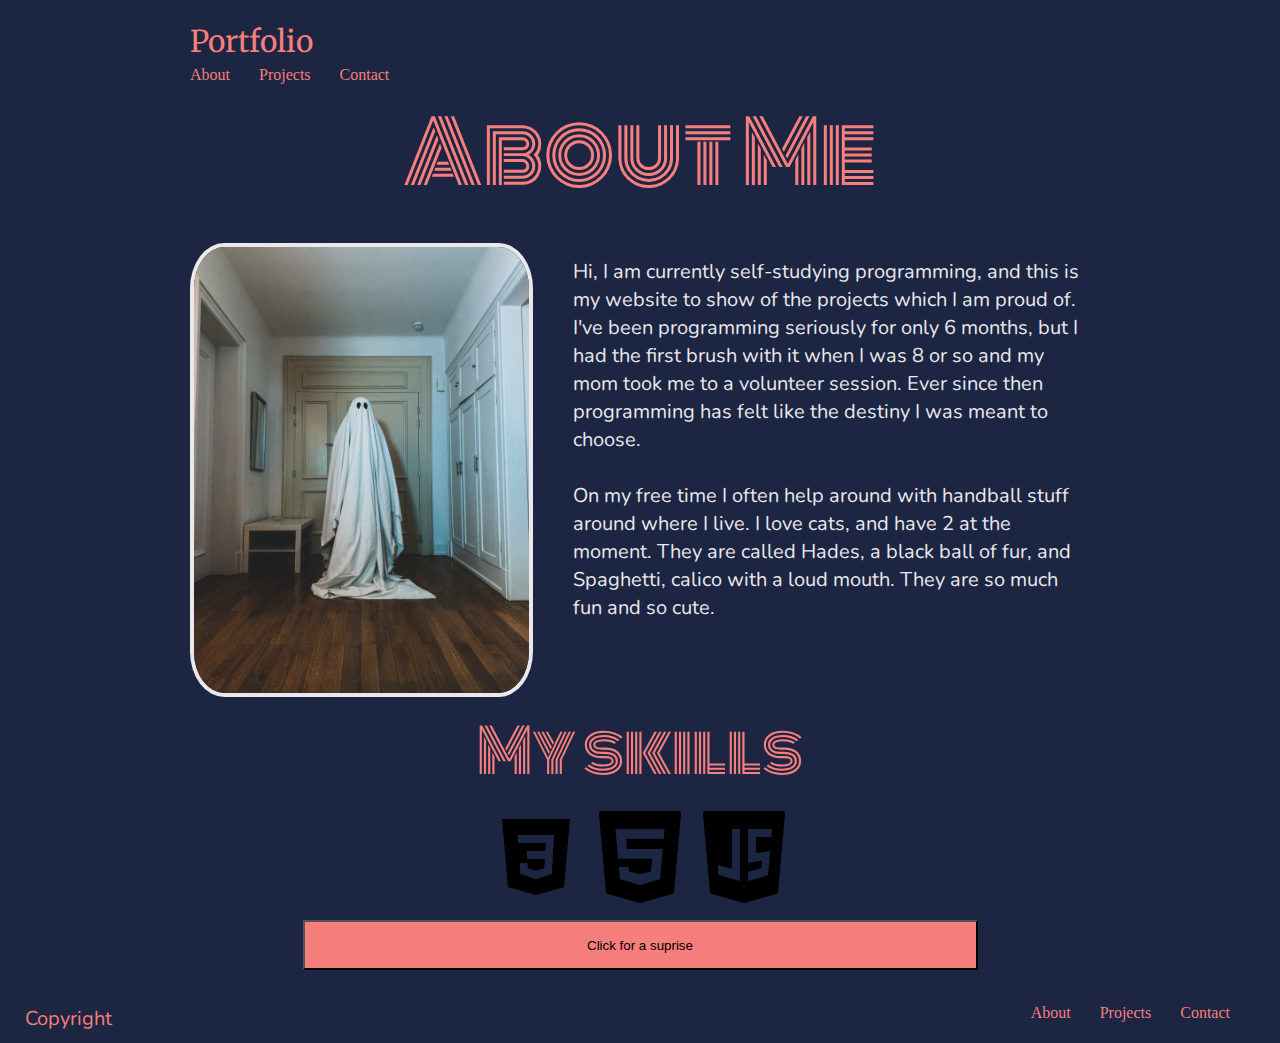
<file: index.html>
<!DOCTYPE html>
<html>
    <head>
        <link href="https://fonts.googleapis.com/css2?family=Merriweather&family=Monoton&family=Nunito&display=swap" rel="stylesheet">
        <link href="./Resources/reset.css" rel="stylesheet">
        <link href="./Resources/style.css" rel="stylesheet">
        <title>About Me</title>
    </head>
    <body>
        <header>
            <p>Portfolio</p>
            <nav>
                <a href="./index.html">About</a>
                <a href="./projects.html">Projects</a>
                <a href="./contact.html">Contact</a>
            </nav>
        </header>
        <section class="about">
            <h1>About Me</h1>
            <img src="./Resources/images/ghost me.jpg" alt="Person wearing a ghost costume">
            <p>Hi, I am currently self-studying programming, and this is my website to show of the projects which I am proud of. I've been programming seriously for only 6 months, but I had the first brush with it when I was 8 or so and my mom took me to a volunteer session. Ever since then programming has felt like the destiny I was meant to choose. <br><br> 
                On my free time I often help around with handball stuff around where I live. I love cats, and have 2 at the moment. They are called Hades, a black ball of fur, and Spaghetti, calico with a loud mouth. They are so much fun and so cute. </p>
        </section>
        <section class="skills">
            <h2>My skills</h2>
            <div>
                <img src="Resources/images/icons8-css3-100.png" alt="css logo"/>
                <img src="Resources/images/icons8-html-5-100.png" alt="html logo"/>
                <img src="Resources/images/icons8-javascript-logo-100.png" alt="javascript logo"/>
            </div>
        </section>
        <section class="suprise">
            <script src="main.js"></script>
            <img src="./Resources/images/cat.jpg" alt="a cute picture of a cat" id="picture">
            <button onclick="showPicture()" id="show">
                Click for a suprise
            </button>
            <button id="reset" onclick="hidePicture()">
                Click to hide it
            </button>
        </section>
        <footer>
            <p>Copyright</p>
            <nav>
                <a href="./index.html">About</a>
                <a href="./projects.html">Projects</a>
                <a href="./contact.html">Contact</a>
            </nav>
        </footer>
    </body>
</html>
</file>
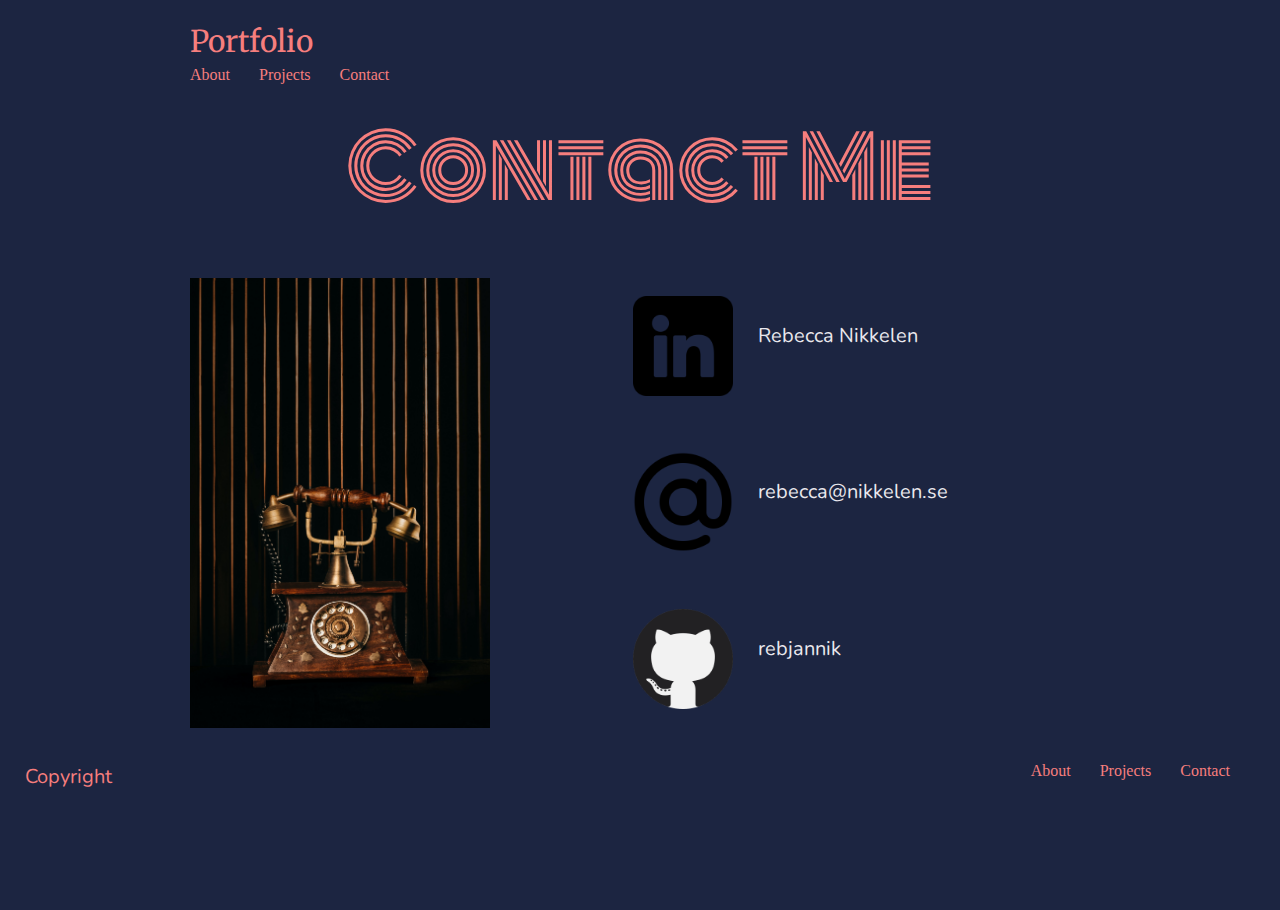
<file: contact.html>
<!DOCTYPE html>
<html>
    <head>
        <link href="https://fonts.googleapis.com/css2?family=Merriweather&family=Monoton&family=Nunito&display=swap" rel="stylesheet">
        <link href="./Resources/reset.css" rel="stylesheet">
        <link href="./Resources/style.css" rel="stylesheet">
        <title>Contact Me</title>
    </head>
    <body>
        <header>
            <p>Portfolio</p>
            <nav>
                <a href="./index.html">About</a>
                <a href="./projects.html">Projects</a>
                <a href="./contact.html">Contact</a>
            </nav>
        </header>
        <section class="contact">
            <h1>Contact Me</h1>
            <img src="./Resources/images/rotary phone.jpg" alt="rotary phone">
            <div class="linkedin">
                <img src="./Resources/images/linkedin.png" alt="my linkedin username">
                <p>Rebecca Nikkelen</p>
            </div>
            <div class="email">
                <img src="./Resources/images/email.png" alt="my email">
                <p>rebecca@nikkelen.se</p>
            </div>
            <div class="github">
                <img src="Resources/images/github.png" alt="my github porfolio">
                <p>rebjannik</p>
            </div>
        </section>
        <footer class="contactFooter">
            <p>Copyright</p>
            <nav>
                <a href="./index.html">About</a>
                <a href="./projects.html">Projects</a>
                <a href="./contact.html">Contact</a>
            </nav>
        </footer>
    </body>
</html>
</file>
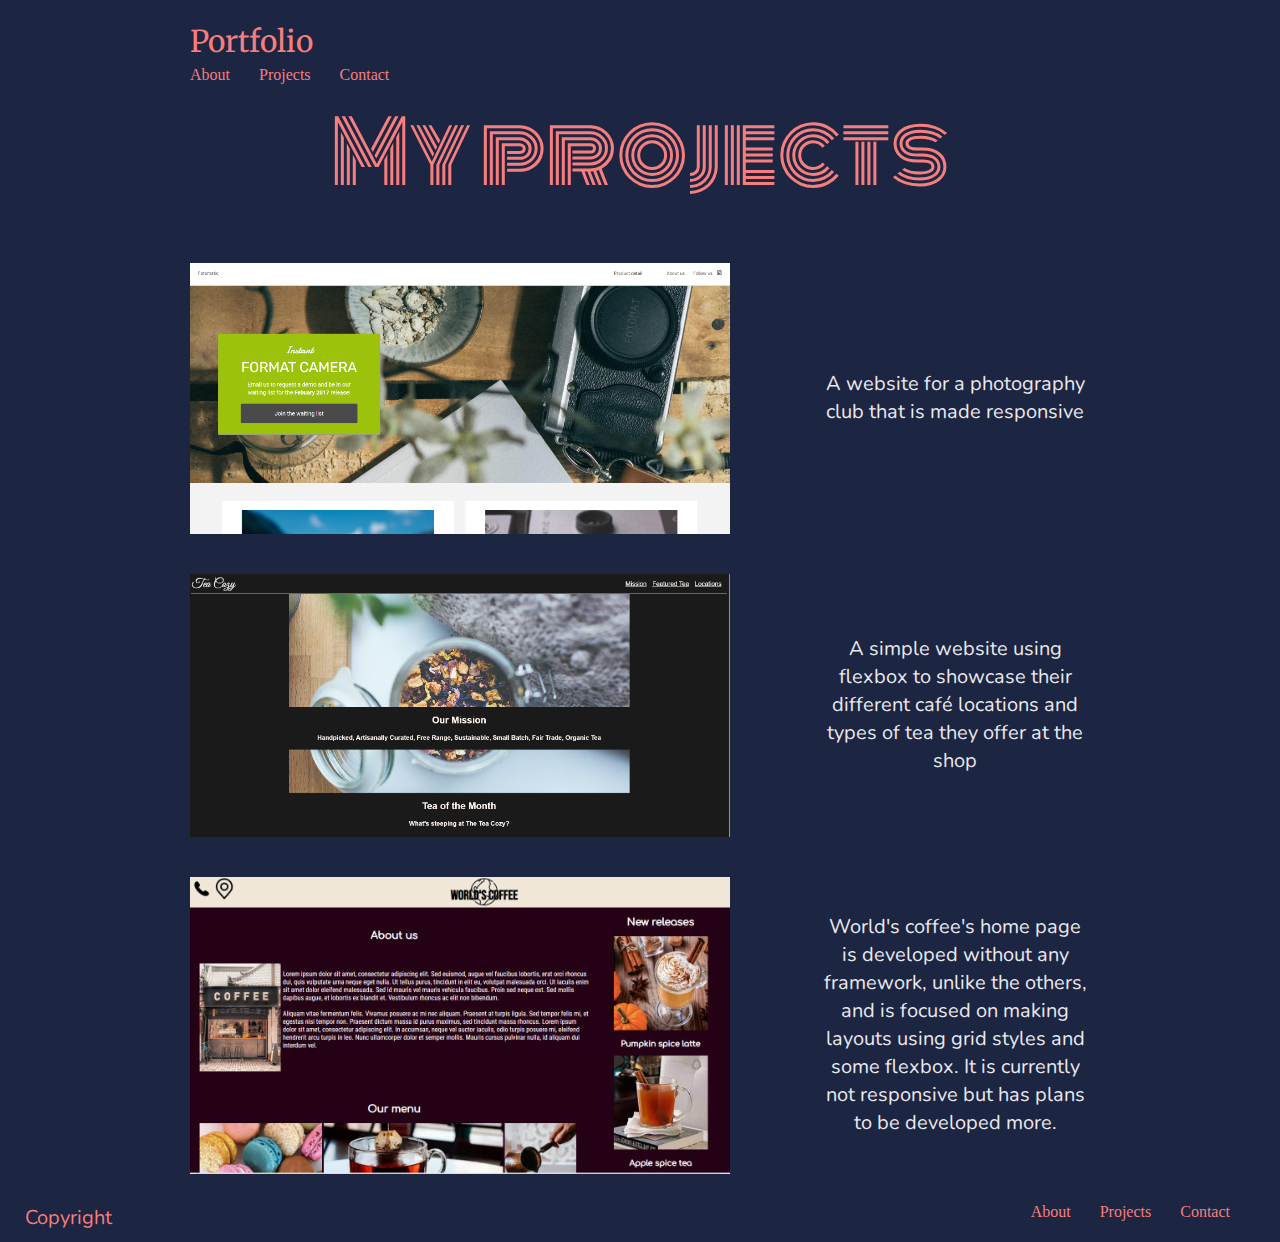
<file: projects.html>
<!DOCTYPE html>
<html>
    <head>
        <link href="https://fonts.googleapis.com/css2?family=Merriweather&family=Monoton&family=Nunito&display=swap" rel="stylesheet">
        <link href="./Resources/reset.css" rel="stylesheet">
        <link href="./Resources/style.css" rel="stylesheet">
        <title>About Me</title>
    </head>
    <body>
        <header>
            <p>Portfolio</p>
            <nav>
                <a href="./index.html">About</a>
                <a href="./projects.html">Projects</a>
                <a href="./contact.html">Contact</a>
            </nav>
        </header>
        <h1>My projects</h1>
        <main class="projects">
            <section class="fotomatic">
                <img src="Resources/images/fotomatic.png" alt="hoempage of fotomatic">
                <p>A website for a photography club that is made responsive</p>
            </section>
            <section class="tea">
                <img src="Resources/images/Tea_cozy.png" alt="Homepage for the website Tea Cozy">
                <p>A simple website using flexbox to showcase their different café locations and types of tea they offer at the shop</p>
            </section>
            <section class="coffee">
                <img src="Resources/images/World_coffee.png" alt="Homepage of a coffee shop that specializes in drinks from all around the world">
                <p>World's coffee's home page is developed without any framework, unlike the others, and is focused on making layouts using grid styles and some flexbox. It is currently not responsive but has plans to be developed more.</p>
            </section>
        </main>
        <footer>
            <p>Copyright</p>
            <nav>
                <a href="./index.html">About</a>
                <a href="./projects.html">Projects</a>
                <a href="./contact.html">Contact</a>
            </nav>
        </footer>
    </body>
</html>
</file>
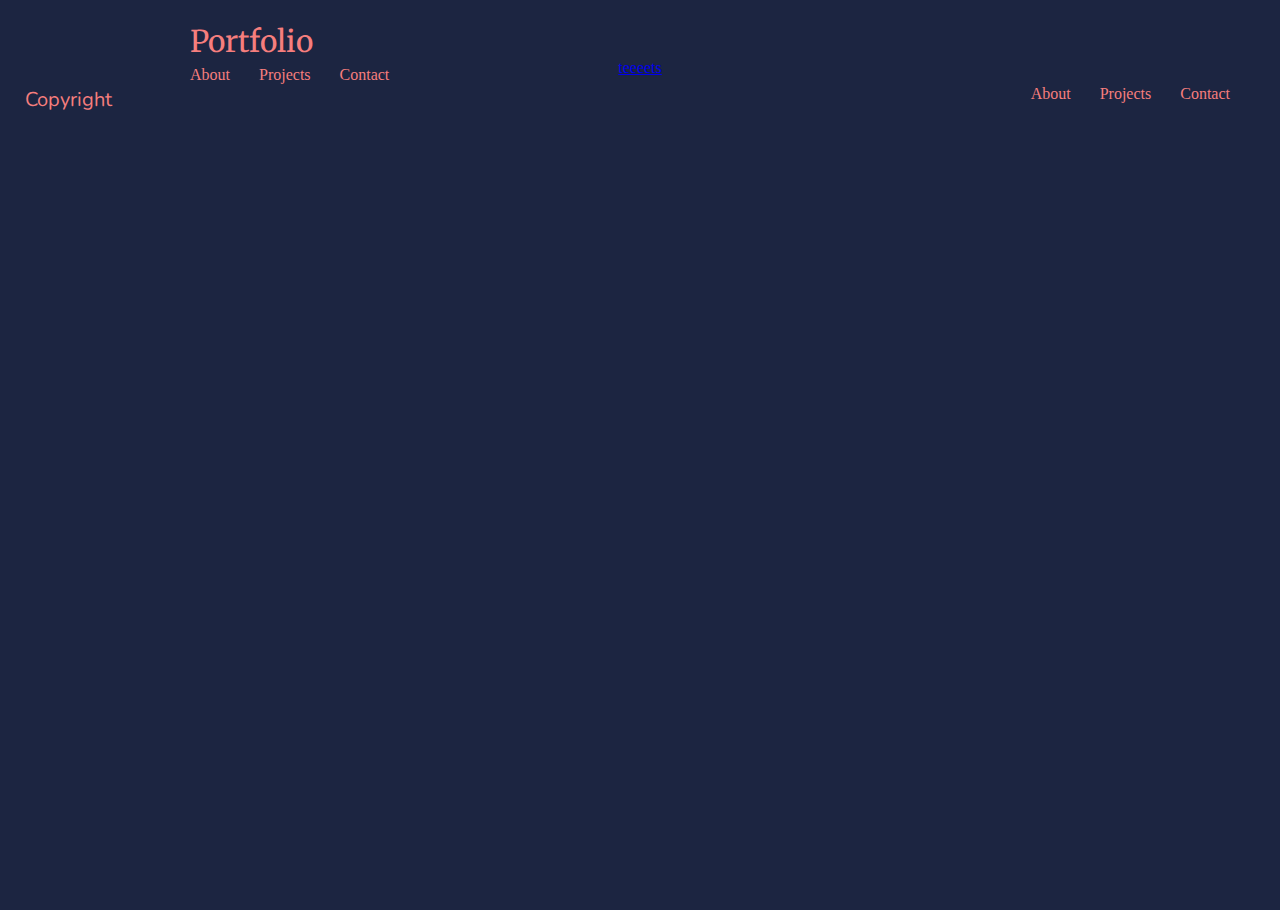
<file: HTML/projects.html>
<!DOCTYPE html>
<html>
    <head>
        <link href="https://fonts.googleapis.com/css2?family=Merriweather&family=Monoton&family=Nunito&display=swap" rel="stylesheet">
        <link href="../Resources/reset.css" rel="stylesheet">
        <link href="../Resources/style.css" rel="stylesheet">
        <title>About Me</title>
    </head>
    <body>
        <header>
            <p>Portfolio</p>
            <nav>
                <a href="about.html">About</a>
                <a href="./projects.html">Projects</a>
                <a href="./contact.html">Contact</a>
            </nav>
        </header>
        <section class="tea">
            <a href="https://github.com/rebjannik/DasmotosArtsCrafts.git">teeeets</a>
        </section>
        <footer>
            <p>Copyright</p>
            <nav>
                <a href="about.html">About</a>
                <a href="./projects.html">Projects</a>
                <a href="./contact.html">Contact</a>
            </nav>
        </footer>
    </body>
</html>
</file>
<file: Resources/style.css>
html {
    background-color: #1C2541;
    color: #EAE8ED;
    text-align: center;
    height: 100%;
}

body {
    width: 900px;
    margin-left: auto;
    margin-right: auto;
    height: 100%;
}

p {
    font-size: 20px;
    font-family: 'Nunito', sans-serif;
    line-height: 1.4;
}

h1 {
    text-align: center;
    font-family: 'Monoton', cursive;
    color: #F67E7D;
    font-size: 85px;
    font-weight: lighter;
    margin-top: 30px;
    margin-bottom: 25px;
    line-height: 1.5;
}

h2 {
    font-family: "Monoton", cursive;
    text-align: center;
    color: #F67E7D;
    font-size: 60px;
    font-weight: lighter;
    margin-top: 25px;
    margin-bottom: 25px;
}

button {
    height: 50px;
    width: 75%;
    background-color: #F67E7D;
    margin-top: 10px;
    margin-bottom: 25px;
}

header {
    height: 50px;
    display: flex;
    flex-direction: column;
    margin-top: 10px;
    text-align: left;
}

footer {
    display: block;
    margin-left: 25px;
    color:#F67E7D;
    display: flex;
    padding-top: 10px;
    margin-bottom: 5px;
}

header p {
    font-family: 'Merriweather', serif;
    color: #F67E7D;
    font-size: 30px;
    margin-top: 10px;
}

header nav {
    margin-top: 5px;
}

nav a {
    text-decoration: none;
    color: #F67E7D;
    padding-right: 25px;
}

footer p {
    position: absolute;
    left: 25px;
    padding-bottom: 10px;
}

footer nav {
    position: absolute;
    right: 25px;
    padding-bottom: 10px;
}



.about {
    display: grid;
    grid-template-areas: "header header header"
                         "img text text " ;
}

.about h1 {
    grid-area: header;
}

.about img {
    grid-area: img;
    height: auto;
    width: 335px;
    margin-right: 40px;
    border-radius: 10%;
    border: 4px solid #EAE8ED;
}

.about p {
    grid-area: text;
    width: auto;
    text-align: left;
    margin-top: 15px;
}

.skills {
   text-align: center; 
}

skills div {
    margin-bottom: 15px;
}

.skills img {
    display: inline;
    margin-left: auto;
    margin-right: auto;
    height: 100px;
    width: auto;
}


.suprise {
    text-align: center;
}

#picture {
    display: none;
    width: 70%;
    height: auto;
    margin-left: auto;
    margin-right: auto;
}

#show {
    display: block;
    margin-left: auto;
    margin-right: auto;
    cursor: pointer;
}

#reset {
    display: none;
    margin-left: auto;
    margin-right: auto;
    cursor: pointer;
}

button:hover {
    background-color:#f75b5b;
}


.contact {
    display: grid;
    grid-template-areas: "title title"
                         "img link"
                         "img email"
                         "img github";
    padding-top: 15px;
}

.contact h1 {
    grid-area: title;
}

.contact img {
    width: 300px;
    height: auto;
    grid-area: img;
    margin-top: 20px;
}

.contact div {
    display: flex;
    align-items: center;
}

.contact div img {
    height: 100px;
    width: auto;
}

.contact div p {
    margin-left: 25px;
}

.contactFooter {
    align-content: flex-end;
    margin-top: 25px;
}

.projects section {
    display: flex;
    padding-top: 20px;
    padding-bottom: 20px;
}

.projects img {
    width: 60%;
    height: auto;
}

.projects p {
    width: 30%;
    height: auto;
    align-self: center;
}

.fotomatic p {
    margin-left: 10%;
}

.tea p {
    margin-left: 10%;
}

.coffee p {
    margin-left: 10%;
}

@media (max-width: 900px) {
    body {
        width: 95%;
        height: 100%;
        margin-left: auto;
        margin-right: auto;

    }

    img {
        max-width: 85%;
        height: auto;
    }

    .projects main {
        text-align: center;
        align-content: center;
    }

    .projects section {
        flex-direction: column;
        text-align: center;
    }

    .projects img {
        width: 100%;
        height: auto;
        align-self: center;
    }

    .projects section p {
        width: 100%;
        margin: 0;
    }

}
</file>
